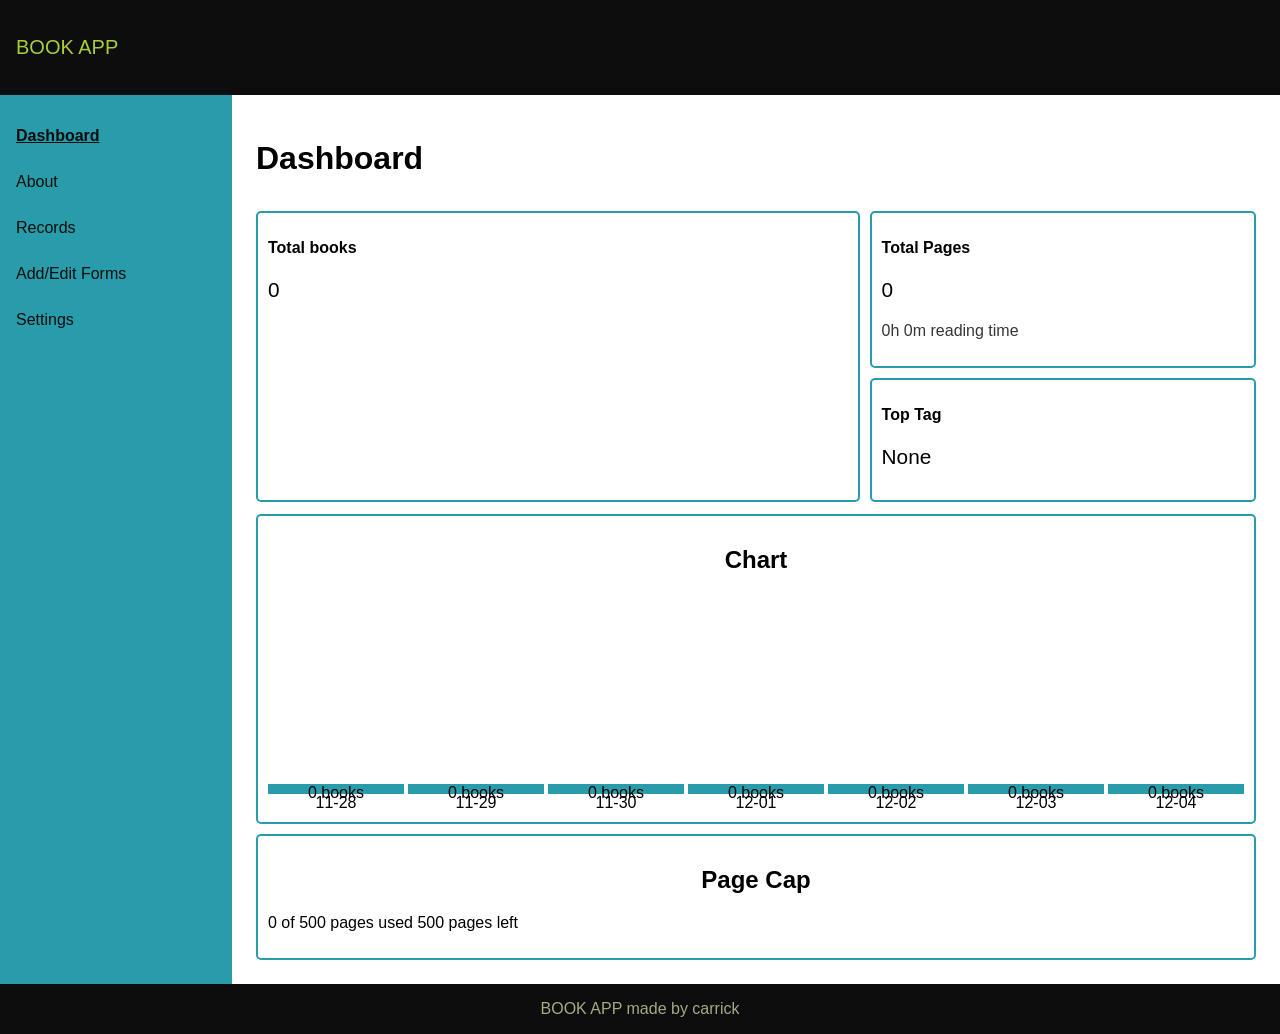
<file: index.html>
<!doctype html>
<html lang="en">
  <head>
    <meta charset="UTF-8" />
    <meta name="viewport" content="width=device-width, initial-scale=1.0" />
    <title>Book App</title>
    <link rel="stylesheet" href="styles/index.css" />
    <link rel="stylesheet" href="styles/dashboard.css" />
    <script type="module" src="scripts/dashboard.js"></script>
  </head>
  <body>
    <a class="skip-link" href="#main">Skip to content</a>
    <header>
      <p>BOOK APP</p>
    </header>

    <div class="layout">
      <nav>
        <ul>
          <li><a href="index.html" aria-current="page">Dashboard</a></li>
          <li><a href="about.html">About</a></li>
          <li><a href="records.html">Records</a></li>
          <li><a href="add-edit.html">Add/Edit Forms</a></li>
          <li><a href="settings.html">Settings</a></li>
        </ul>
      </nav>
      <main id="main">
        <div class="dashboard">
          <h1>Dashboard</h1>

          <div class="top-stats">
            <div class="main-stat">
              <p class="stat-title">Total books</p>
              <p class="number" id="total-books">QW</p>
            </div>

            <div class="side-stats">
              <div class="top-pages">
                <p class="stat-title">Total Pages</p>
                <p class="number" id="total-pages"></p>
                <p class="reading-time" id="reading-time"></p>
              </div>

              <div class="top-tag">
                <p class="stat-title">Top Tag</p>
                <p class="number" id="top-tag">The top tag</p>
              </div>
            </div>
          </div>

          <div class="dash-body">
            <div class="chart">
              <h2>Chart</h2>
              <div class="chart-visuals" id="bars">
                <div class="day">
                  <div class="bar-space">
                    <div class="bar" style="height: 80%">
                      <span>80</span>
                    </div>
                  </div>
                  <span>Day</span>
                </div>

                <div class="day">
                  <div class="bar-space">
                    <div class="bar" style="height: 95%">
                      <span>95</span>
                    </div>
                  </div>
                  <span>Day</span>
                </div>

                <div class="day">
                  <div class="bar-space">
                    <div class="bar" style="height: 30%">
                      <span>30</span>
                    </div>
                  </div>
                  <span>Day</span>
                </div>

                <div class="day">
                  <div class="bar-space">
                    <div class="bar" style="height: 60%">
                      <span>60</span>
                    </div>
                  </div>
                  <span>Day</span>
                </div>

                <div class="day">
                  <div class="bar-space">
                    <div class="bar" style="height: 70%">
                      <span>70</span>
                    </div>
                  </div>
                  <span>Day</span>
                </div>

                <div class="day">
                  <div class="bar-space">
                    <div class="bar" style="height: 100%">
                      <span>100</span>
                    </div>
                  </div>
                  <span>Day</span>
                </div>

                <div class="day">
                  <div class="bar-space">
                    <div class="bar" style="height: 12%">
                      <span>12</span>
                    </div>
                  </div>
                  <span>Day</span>
                </div>
              </div>
            </div>

            <div class="page-cap">
              <h2>Page Cap</h2>
              <p id="cap-message"></p>
            </div>
          </div>
        </div>
      </main>
    </div>

    <footer>BOOK APP made by carrick</footer>
  </body>
</html>
</file>
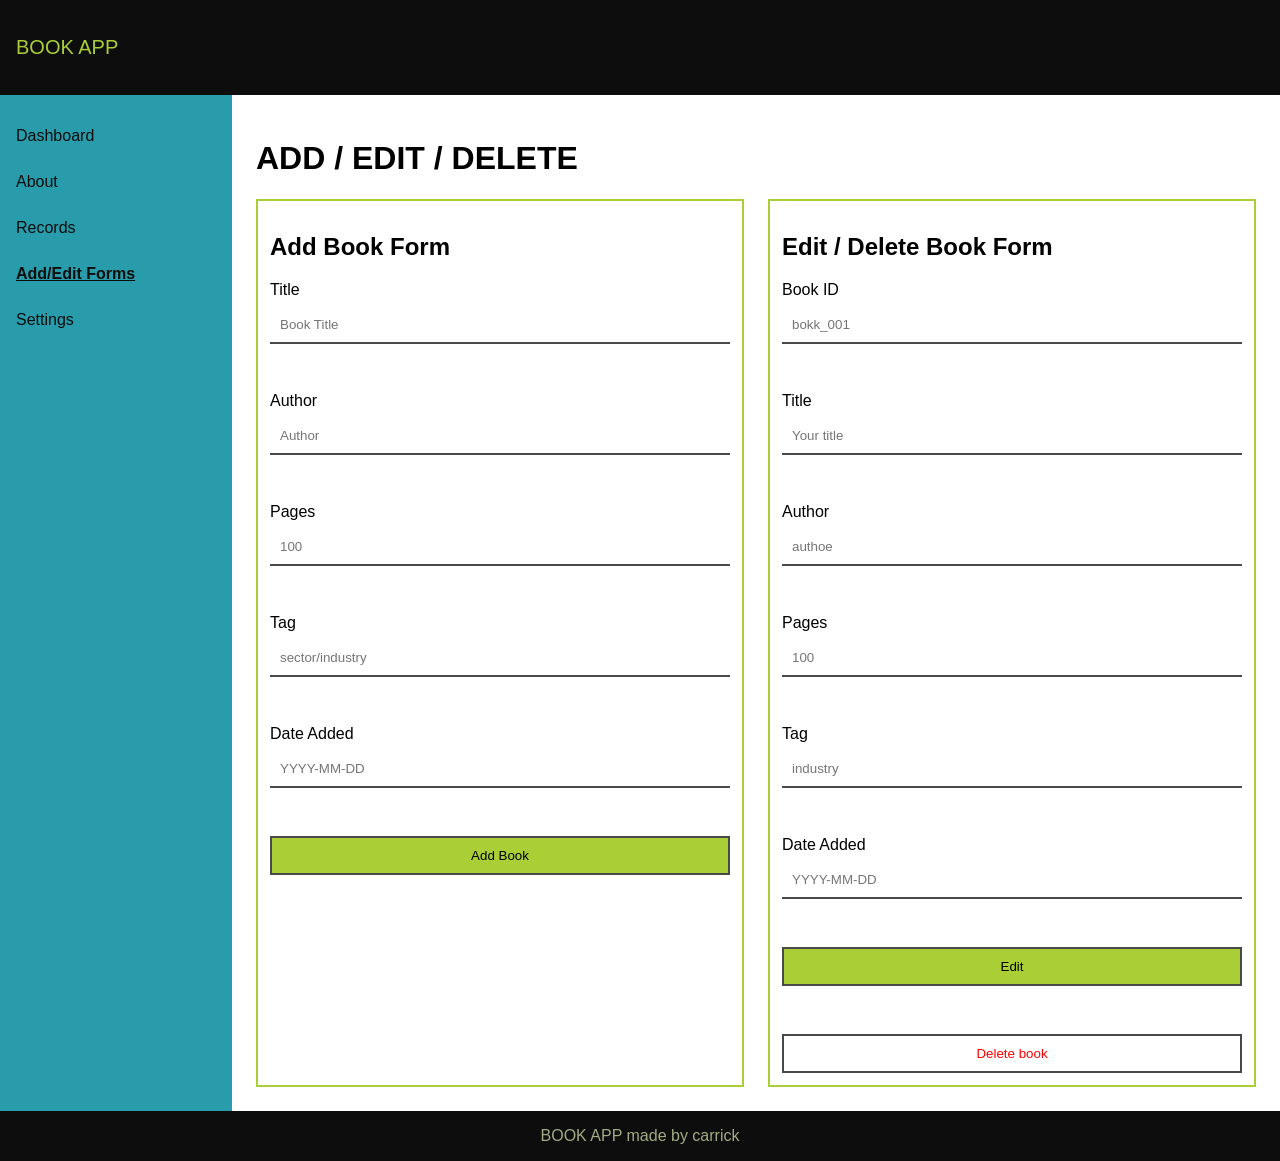
<file: add-edit.html>
<!doctype html>
<html lang="en">
  <head>
    <meta charset="UTF-8" />
    <meta name="viewport" content="width=device-width, initial-scale=1.0" />
    <title>Add/Edit/delete Page</title>
    <link rel="stylesheet" href="styles/index.css">
    <link rel="stylesheet" href="styles/add-edit.css">
  </head>
  <script type="module" src="scripts/add-edit.js"></script>
  <body>
    <a class="skip-link" href="#main">Skip to content</a>
    <header>
      <p>BOOK APP</p>
    </header>

    <div class="layout">
      <nav>
        <ul>
          <li><a href="index.html">Dashboard</a></li>
          <li><a href="about.html">About</a></li>
          <li><a href="records.html">Records</a></li>
          <li><a href="add-edit.html" aria-current="page">Add/Edit Forms</a></li>
          <li><a href="settings.html">Settings</a></li>
        </ul>
      </nav>

      <main id="main">
        <h1>ADD / EDIT / DELETE</h1>
        <div class="forms">
            <div class="form-cont add-form">
                <h2>Add Book Form</h2>
                <form id="add-form">
                    <label for="title">Title</label>
                    <input type="text" id="add-title" placeholder="Book Title">
                    <p class="error" id="add-title-error" role="status"></p>

                    <label for="author">Author</label>
                    <input type="text" id="add-author" placeholder="Author">
                    <p class="error" id="add-author-error" role="status"></p>

                    <label for="pages">Pages</label>
                    <input type="number" id="add-pages" placeholder="100">
                    <p class="error" id="add-pages-error" role="status"></p>

                    <label for="tag">Tag</label>
                    <input type="text" id="add-tag" placeholder="sector/industry">
                    <p class="error" id="add-tag-error" role="status"></p>

                    <label for="add-date">Date Added</label>
                    <input type="text" id="add-date" placeholder="YYYY-MM-DD">
                    <p class="error" id="add-date-error" role="status"></p>

                    <button type="submit" id="add-button">Add Book</button>
                    <p class="message" id="add-message" role="status"></p>
                </form>
            </div>

            <div class="form-cont edit-form">
                <h2>Edit / Delete Book Form</h2>

                <form id="edit-form">
                    <label for="edit-id">Book ID</label>
                    <input type="text" id="edit-id" placeholder="bokk_001">
                    <p class="error" id="edit-id-message" role="status"></p>

                    <label for="edit-title">Title</label>
                    <input type="text" id="edit-title" placeholder="Your title"/>
                    <p class="error" id="edit-title-error" role="status"></p>

                    <label for="edit-author">Author</label>
                    <input type="text" id="edit-author" placeholder="authoe">
                    <p class="error" id="edit-author-error" role="status"></p>

                    <label for="edit-pages">Pages</label>
                    <input type="text" id="edit-pages" placeholder="100">
                    <p class="error" id="edit-pages-error" role="status"></p>

                    <label for="edit-tag">Tag</label>
                    <input type="text" id="edit-tag" placeholder="industry">
                    <p class="error" id="edit-tag-error" role="status"></p>

                    <label for="edit-date">Date Added</label>
                    <input type="text" id="edit-date" placeholder="YYYY-MM-DD">
                    <p class="error" id="edit-date-error" role="status"></p>

                    <button type="submit" id="edit-button">Edit</button>
                    <p class="message" id="edit-message" role="status"></p>

                    <button type="submit" id="delete-button">Delete book</button>
                    
                </form>
            </div>
        </div>
      </main>
    </div>

    <footer>BOOK APP made by carrick</footer>
  </body>
</html>
</file>
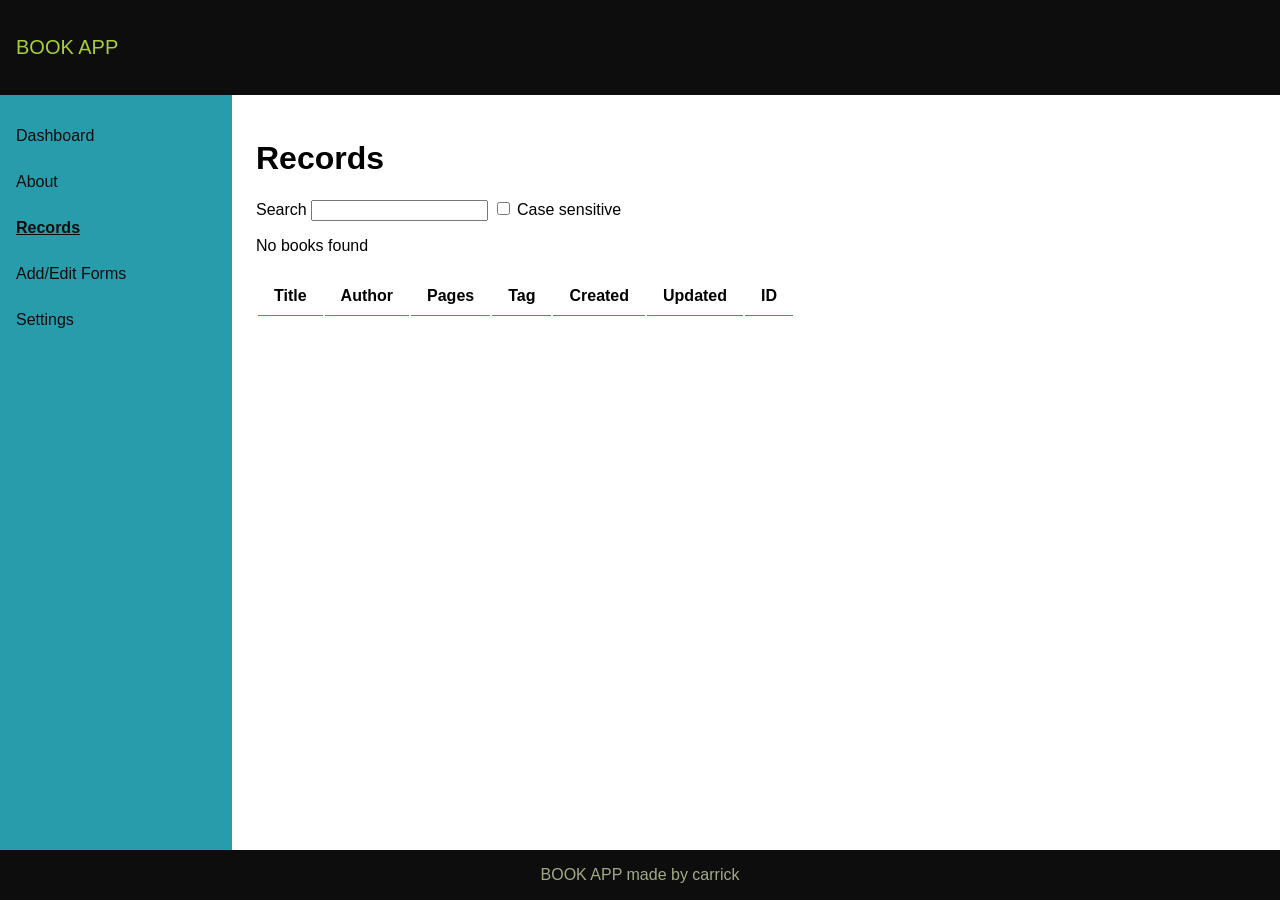
<file: records.html>
<!doctype html>
<html lang="en">
  <head>
    <meta charset="UTF-8" />
    <meta name="viewport" content="width=device-width, initial-scale=1.0" />
    <title>Records Page</title>
    <link rel="stylesheet" href="styles/index.css" />
    <link rel="stylesheet" href="styles/records.css" />
  </head>
  <script type="module" src="scripts/records.js"></script>
  <body>
    <a class="skip-link" href="#main">Skip to content</a>
    <header>
      <p>BOOK APP</p>
    </header>

    <div class="layout">
      <nav>
        <ul>
          <li><a href="index.html">Dashboard</a></li>
          <li><a href="about.html">About</a></li>
          <li><a href="records.html" aria-current="page">Records</a></li>
          <li><a href="add-edit.html">Add/Edit Forms</a></li>
          <li><a href="settings.html">Settings</a></li>
        </ul>
      </nav>

      <main id="main">
        <h1>Records</h1>

        <section class="search">
          <label for="search">Search</label>
          <input type="text" id="search" />

          <label for="case-sensitive">
            <input type="checkbox" id="ignore-case" />
            Case sensitive
          </label>

          <p class="error" id="search-error"></p>
          <p id="empty-message" hidden>No books found</p>
        </section>

        <section class="table-content">
          <table>
            <thead>
              <tr>
                <th scope="col">
                  <button type="button" id="sort-title">Title</button>
                </th>

                <th scope="col">Author</th>

                <th scope="col">
                  <button type="button" id="sort-pages">Pages</button>
                </th>

                <th scope="col">Tag</th>

                <th scope="col">
                  <button type="button" id="sort-date">Created</button>
                </th>

                <th scope="col">Updated</th>

                <th scope="col">ID</th>
              </tr>
            </thead>

            <tbody id="table-body">
              
            </tbody>
          </table>
        </section>

        <section class="cards" id="cards">
          
        </section>
      </main>
    </div>

    <footer>BOOK APP made by carrick</footer>
  </body>
</html>
</file>
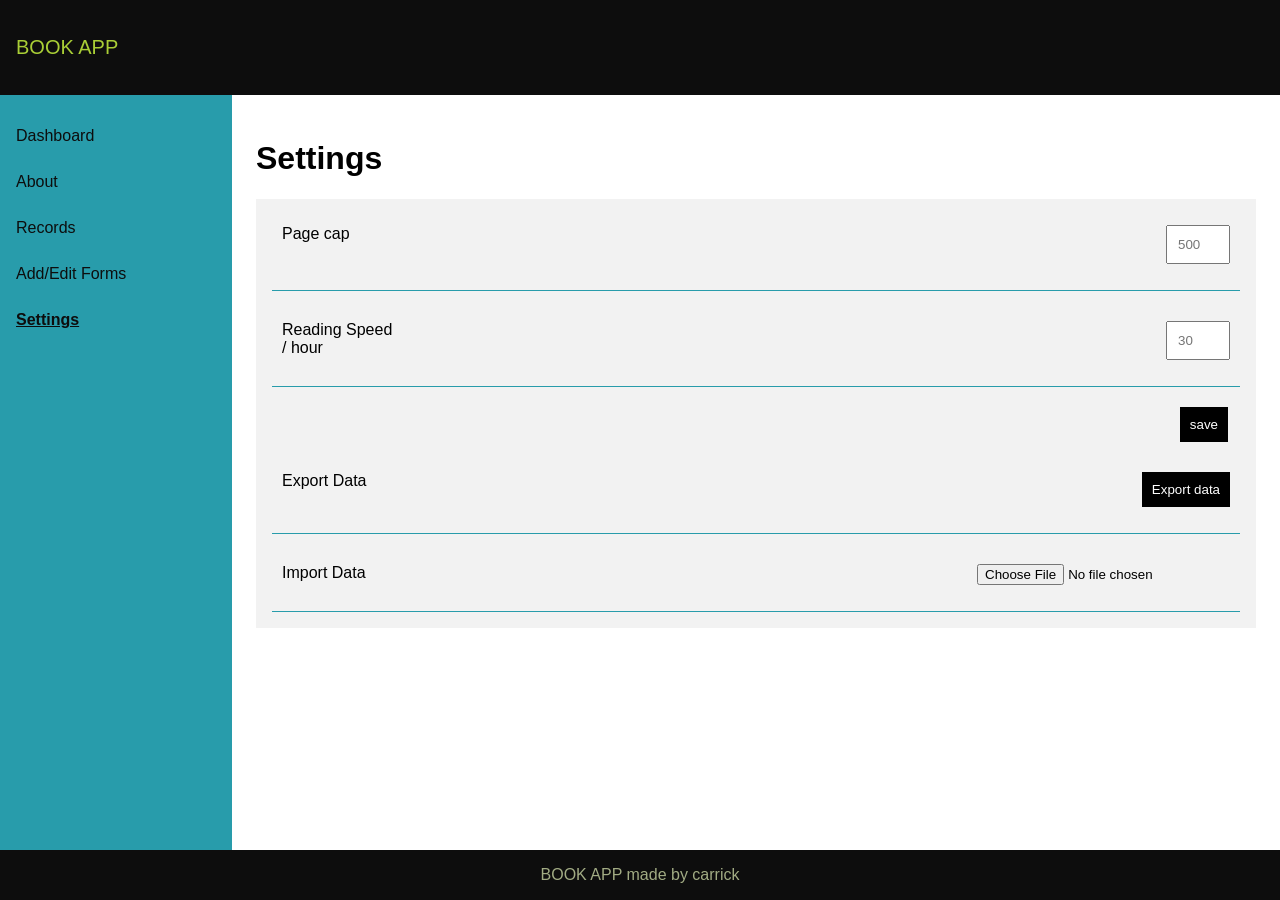
<file: settings.html>
<!doctype html>
<html lang="en">
  <head>
    <meta charset="UTF-8" />
    <meta name="viewport" content="width=device-width, initial-scale=1.0" />
    <title>Settings Page</title>
    <link rel="stylesheet" href="styles/index.css" />
    <link rel="stylesheet" href="styles/settings.css" />
    <script type="module" src="./scripts/settings.js"></script>
  </head>
  <body>
    <a class="skip-link" href="#main">Skip to content</a>
    <header>
      <p>BOOK APP</p>
    </header>

    <div class="layout">
      <nav>
        <ul>
          <li><a href="index.html">Dashboard</a></li>
          <li><a href="about.html">About</a></li>
          <li><a href="records.html">Records</a></li>
          <li><a href="add-edit.html">Add/Edit Forms</a></li>
          <li><a href="settings.html" aria-current="page">Settings</a></li>
        </ul>
      </nav>

      <main class="settings" id="main">
        <h1>Settings</h1>

        <div class="settings-options">
          <div class="option">
            <label for="page-cap">Page cap</label>
            <span>
              <input type="number" min="1" id="pages-cap" />
              <p id="pagesCap-message" role="status"></p>
            </span>
            </div>

          <div class="option">
            <label for="pages-per-hour">Reading Speed <br>/ hour</label>
            <span>
              <input type="number" min="1" id="pages-per-hour" />
              <p id="pPh-message" role="status"></p>
            </span>
          </div>

          <div class="saveBtn">
            <p id="message" role="status"></p>
            <button id="save">save</button>
          </div>

          <div class="option">
            <label for="export-data">Export Data</label>
            <span>
              <button type="button" id="export-data">Export data</button>
              <p id="export-message" role="status"></p>
            </span>
          </div>

          <div class="option">
            <label for="import-data">Import Data</label>
            <span>
              <input type="file" id="import-data" accept=".json" />
              <p id="import-message" role="status"></p>
            </span>
          </div>
        </div>
      </main>
    </div>

    <footer>BOOK APP made by carrick</footer>
  </body>
</html>
</file>
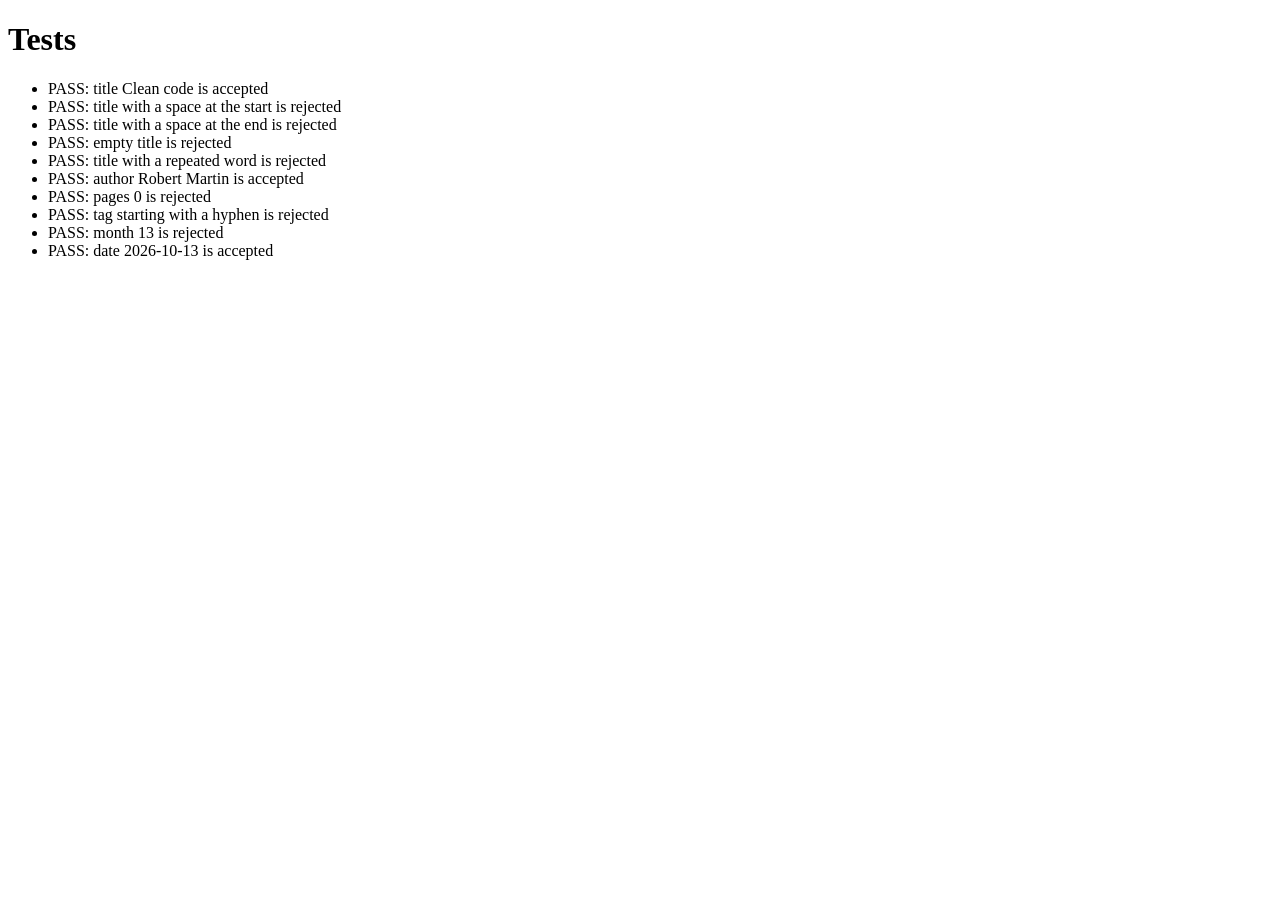
<file: test.html>
<!doctype html>
<html lang="en">
  <head>
    <meta charset="UTF-8" />
    <meta name="viewport" content="width=device-width, initial-scale=1.0" />
    <title>Tests Paeg</title>
  </head>
  <body>
    <main>
        <h1>Tests</h1>
        <ul id="results"></ul>
    </main>
    <script type="module">
        import{
            titleRegexValidation,
            validatePagesRegex,
            authorValidationRegex,
            tagRegex,
            checkDate
        } from "./scripts/validators.js"

        const result = document.getElementById("results");

        function runTests(description, status){
            const resultItem = document.createElement("li");

            if(status){
                resultItem.textContent = "PASS: "+ description;
            }else{
                resultItem.textContent = "FAIL: " + description;
            }
            result.appendChild(resultItem);
        }

        runTests("title Clean code is accepted", titleRegexValidation("Clean Code") === "");
        runTests("title with a space at the start is rejected", titleRegexValidation(" Dune") !== "");
        runTests("title with a space at the end is rejected", titleRegexValidation("Dune ") !== "");
        runTests("empty title is rejected", titleRegexValidation("") !== "");
        runTests("title with a repeated word is rejected", titleRegexValidation("the the book") !== "");
        runTests("author Robert Martin is accepted", authorValidationRegex("Robert Martin") === "");
        runTests("pages 0 is rejected", validatePagesRegex("0") !== "");
        runTests("tag starting with a hyphen is rejected", tagRegex("-Finance") !== "");
        runTests("month 13 is rejected", checkDate("2026-13-01") !== "");
        runTests("date 2026-10-13 is accepted", checkDate("2026-10-13") === "")
    </script>
  </body>
</html>
</file>
<file: styles/index.css>
*{
    font-family:Arial, Helvetica, sans-serif;
    transition: 0.1s ease-in-out;
}

::selection{
    background-color: #0d0d0d;
    color: #a9ce36;
}

body{
    margin: 0;
    flex-direction: column;
    min-height: 100vh;
    display: flex;
}
header{
    padding: 16px;
    background-color: #0d0d0d;
    color: #a9ce36;
    font-size: 1.25rem;
}

footer{
    padding: 16px;
    background-color: #0d0d0d;
    color: #a2ac84;
    text-align: center;
}

.layout{
    flex: 1;
    display: flex;
    flex-direction: column;
}

nav a[aria-current="page"]{
    text-decoration: underline;
    font-weight: bold;
}

nav{
    background-color: #289cab;
    padding: 8px 16px;
}

nav ul{
    list-style: none;
    padding: 0;
    margin: 0;
    display: flex;
    flex-wrap: wrap;
    gap: 12px;
}

nav a{
    display: inline-block;
    text-decoration: none;
    padding: 8px 0px;
    color: #0d0d0d;
    font-weight: normal;
}

nav a:hover{
    text-decoration: underline;
}

main{
    flex: 1;
    padding: 12px 16px;
}

.skip-link{
    position: absolute;
    top: -100px;
}

.skip-link:focus{
    top: 0px;
}

@media (min-width: 768px) {
    main{
       padding: 24px; 
    }
}

@media (min-width: 1024px){
    .layout{
        flex-direction: row;
    }

    nav{
        width: 200px;
        padding: 24px 16px;
    }

    nav ul{
        flex-direction: column;
        gap: 12px;
    }
}
</file>
<file: styles/dashboard.css>
.top-stats{
    display: flex;
    flex-direction: column;
    padding: 12px 0px;
    gap: 10px;
}

.main-stat{
    padding: 10px;
    border: 2px solid #289cab;
    border-radius: 5px;
}

.side-stats{
    display: flex;
    flex-direction: column;
    gap: 10px;
}

.top-pages {
    padding: 10px;
    border: 2px solid #289cab;
    border-radius: 5px;
}

.top-tag {
    padding: 10px;
    border: 2px solid #289cab;
    border-radius: 5px;
}

.stat-title{
    font-weight: bold;
}

.number{
    font-size: 1.3rem;
}

.reading-time{
    color: #353535;
}

.chart{
    padding: 10px;
    border: 2px solid #289cab;
    border-radius: 5px;
}

.page-cap{
    padding: 10px;
    border: 2px solid #289cab;
    border-radius: 5px;
}

.dash-body{
    display: flex;
    flex-direction: column;
    gap: 10px;
}

.chart h2, .page-cap h2{
    text-align: center;
}

.chart-visuals{
    display: flex;
    /* flex: 1; */
    gap: 4px;
}

.day{
    flex: 1;
    text-align: center;
}

.bar-space{
    height: 200px;
    display: flex;
    align-items: flex-end;
    justify-content: center;
}

.bar{
    width: 100%;
    background-color: #289cab;
}

@media (min-width: 768px){
    .top-stats{
        flex-direction: row;
    }

    .main-stat{
        flex:1.5;
    }

    .side-stats{
        flex:1;
    }
}
</file>
<file: styles/add-edit.css>
.forms{
    display: flex;
    flex-direction: column;
    gap: 24px;
}
.form-cont{
    flex: 1;
    border: 2px solid #a9ce36;
    padding: 12px;
}
form{
    display: flex;
    flex-direction: column;
    gap: 8px;
}

.error{
    color: red;
}

input{
    outline: none;
    border: none;
    border-bottom: 2px solid #494949;
    padding: 10px;
}

button{
    padding: 10px;
    background-color: #a9ce36;
    border: 2px solid #494949;
}

button:hover{
    cursor: pointer;
    background-color: #494949;
    color: white;
}

#delete-button{
    background-color: white;
    color: red;
}

@media (min-width:768px){
    .forms{
        flex-direction: row;
    }
}
</file>
<file: styles/records.css>
main{
    padding: 24px;
}

th button{
    border: none;
    background: none;
    font-weight: bold;
    font-size: 1rem;
    cursor: pointer;
    padding: 0;
}

th, td{
    padding: 10px 16px;
    text-align: left;
    border-bottom: 1px solid #289CAB;
}

.cards {
    display: grid;
    grid-template-columns: 1fr;
    gap: 10px;
    padding: 12px 0px;
}

.cards article{
    padding: 12px;
    border: 2px solid #289CAB;
    border-radius: 10px;
}

.cards article .tag{
    background-color: #A9CE36;
    display: inline-block;
    padding: 4px;
    border-radius: 5px;
}

.card-line{
    display: flex;
    justify-content: space-between;
}

.table-content{
    margin-top: 20px;
    display: none;
}

@media (min-width: 768px){
    .cards{
        grid-template-columns: 1fr 1fr;
    }
}

@media (min-width: 1024px){
    .table-content{
        display: block;
    }

    .cards{
        display: none;
    }
}
</file>
<file: styles/settings.css>
.settings{
    padding: 24px;
    flex: 1;
}

.settings-options{
    background-color: #F2F2F2;
    padding: 16px;
    display: flex;
    flex-direction: column;
    gap: 20px;
}

.option{
    padding: 10px;
    border-bottom: 1px solid #289CAB;
    display: flex;
    justify-content: space-between;
}

input[type="number"]{
    padding: 10px;
    width: 40px;
}

button{
    padding: 10px;
    background-color: black;
    color: white;
    border: none;
}

button:hover{
    cursor: pointer;
}

.saveBtn{
    display: flex;
    justify-content: space-between;
    padding-inline: 12px;
}
</file>
